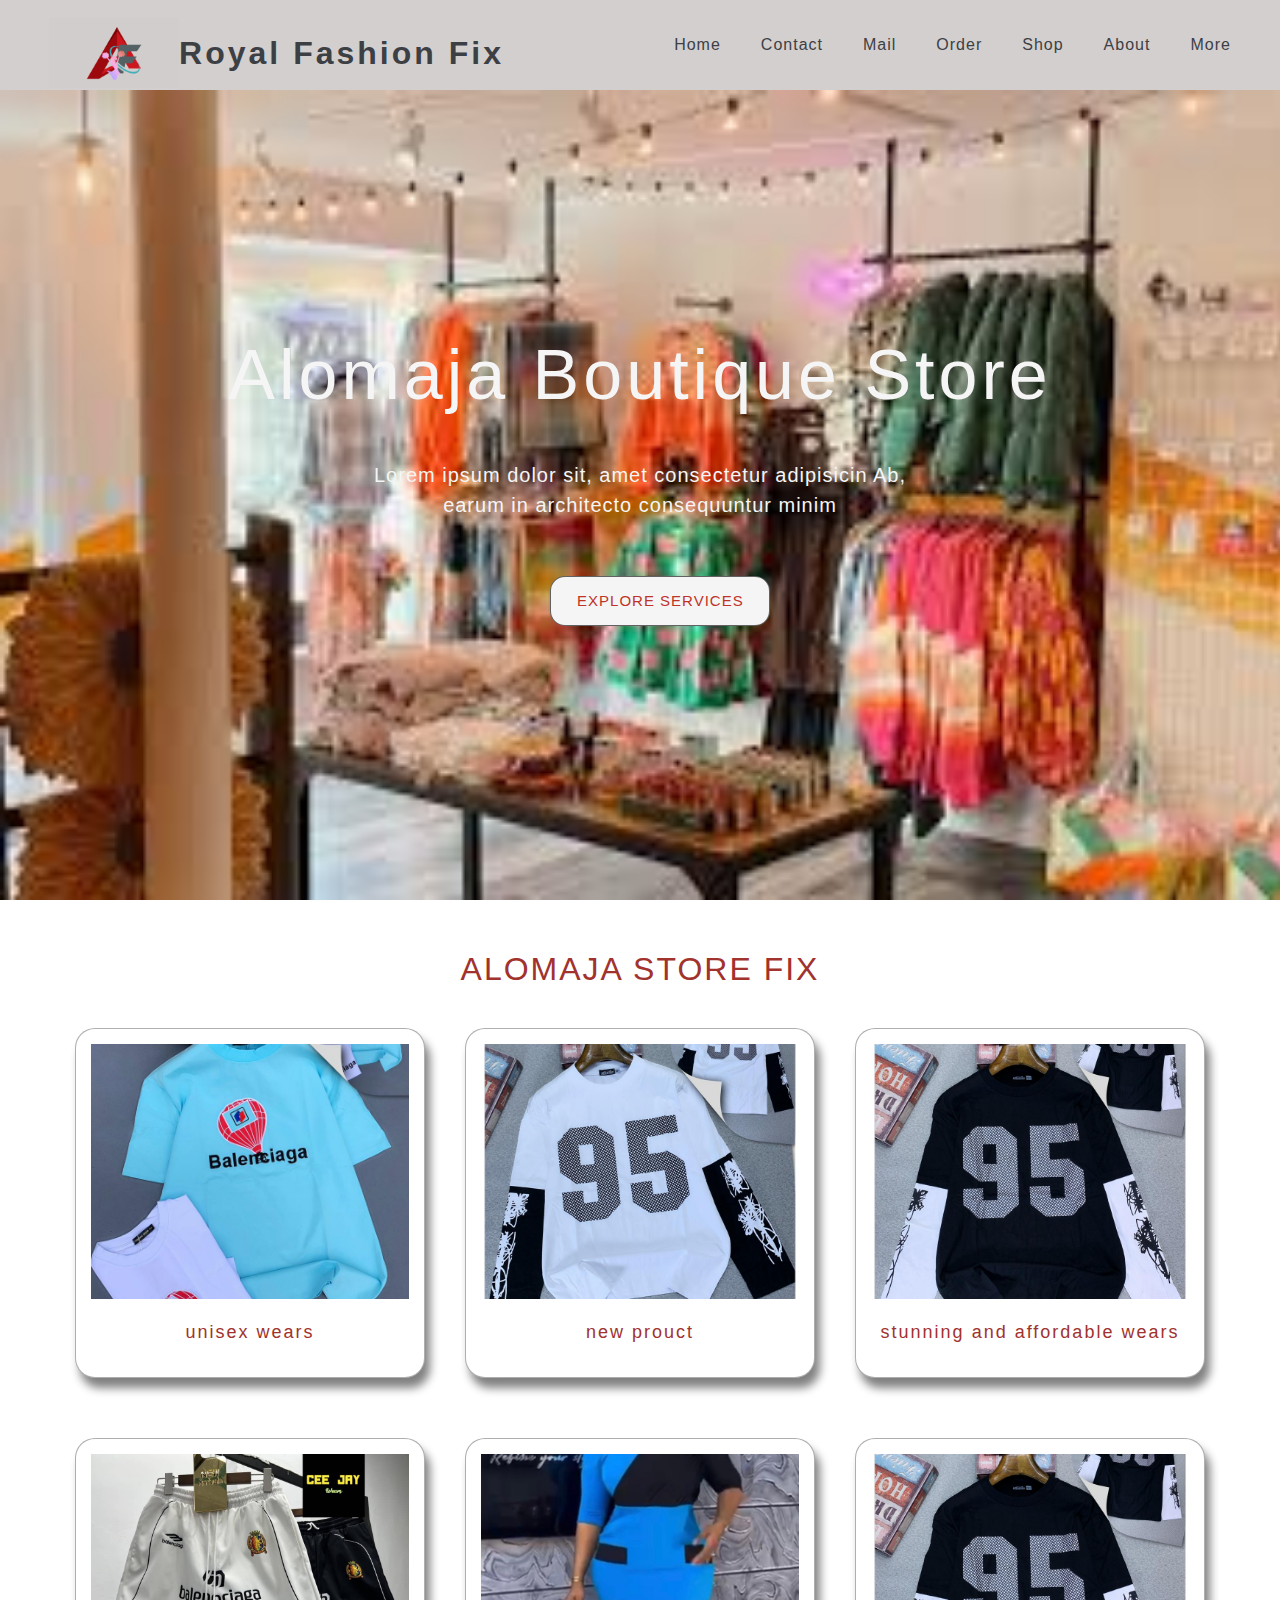
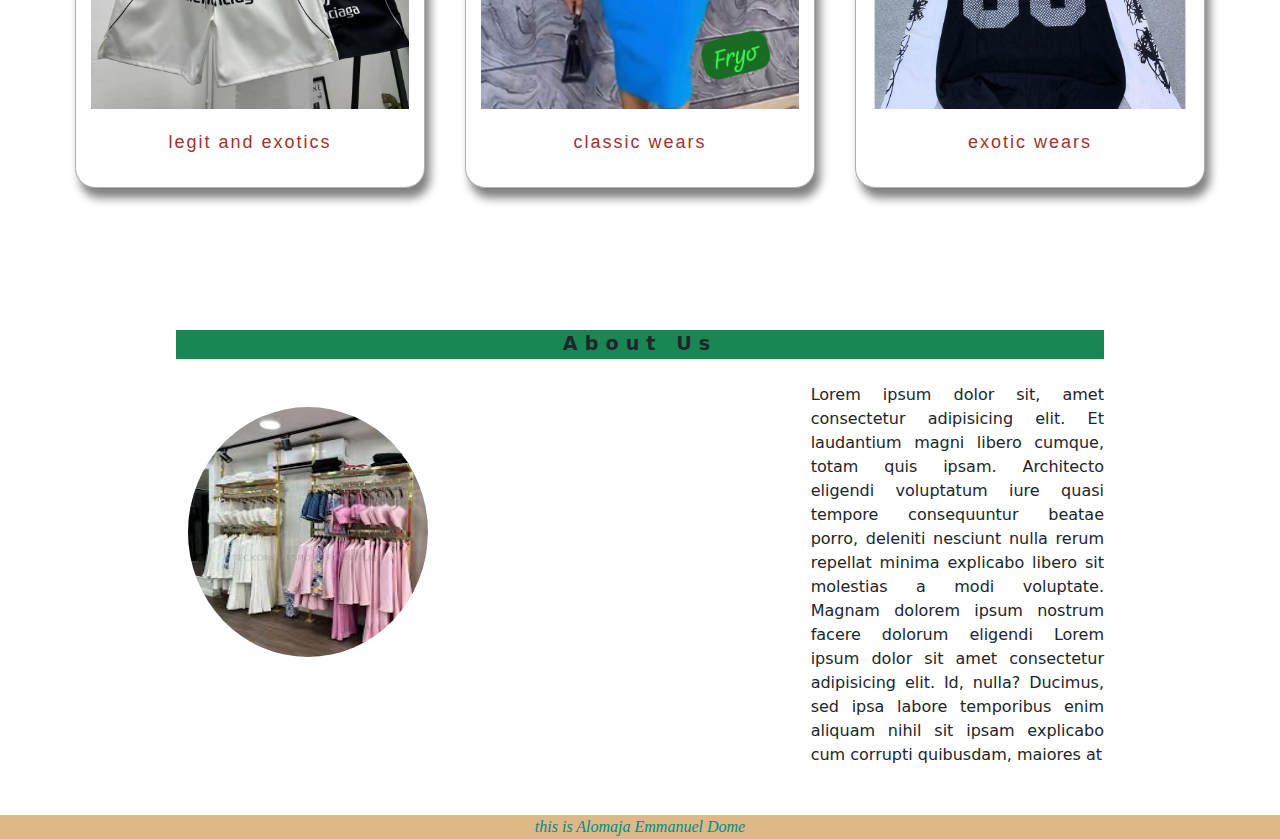
<file: index.html>
<!DOCTYPE html>
<html lang="en">
<head>
    <meta charset="UTF-8">
    <meta name="viewport" content="width=device-width, initial-scale=1.0">
    <title> Alomaja Boutique Store </title>
    <link rel="stylesheet" href="index.css">
    <!-- poppins font -->
    <link rel="preconnect" href="https://fonts.googleapis.com">
    <link rel="preconnect" href="https://fonts.gstatic.com" crossorigin>
    <link href="https://fonts.googleapis.com/css2?family=Poppins&display=swap" rel="stylesheet">
    <!-- righteous font -->

    <title>About Us</title>
    <link href="https://cdn.jsdelivr.net/npm/bootstrap@5.3.3/dist/css/bootstrap.min.css" rel="stylesheet"
     integrity="sha384-QWTKZyjpPEjISv5WaRU9OFeRpok6YctnYmDr5pNlyT2bRjXh0JMhjY6hW+ALEwIH" crossorigin="anonymous">
    <script defer src="https://cdn.jsdelivr.net/npm/bootstrap@5.3.3/dist/js/bootstrap.bundle.min.js"
     integrity="sha384-YvpcrYf0tY3lHB60NNkmXc5s9fDVZLESaAA55NDzOxhy9GkcIdslK1eN7N6jIeHz" crossorigin="anonymous"></script>

     
    <link href="https://cdn.jsdelivr.net/npm/bootstrap@5.3.3/dist/css/bootstrap.min.css" rel="stylesheet" integrity="sha384-QWTKZyjpPEjISv5WaRU9OFeRpok6YctnYmDr5pNlyT2bRjXh0JMhjY6hW+ALEwIH" crossorigin="anonymous">
    <script src="https://cdn.jsdelivr.net/npm/bootstrap@5.3.3/dist/js/bootstrap.bundle.min.js" integrity="sha384-YvpcrYf0tY3lHB60NNkmXc5s9fDVZLESaAA55NDzOxhy9GkcIdslK1eN7N6jIeHz" crossorigin="anonymous"></script>



    <!-- font awesome -->
    <link rel="stylesheet" href="https://cdnjs.cloudflare.com/ajax/libs/font-awesome/6.6.0/css/all.min.css" 
    integrity="sha512-Kc323vGBEqzTmouAECnVceyQqyqdsSiqLQISBL29aUW4U/M7pSPA/gEUZQqv1cwx4OnYxTxve5UMg5GT6L4JJg==" crossorigin="anonymous" referrerpolicy="no-referrer" />
    <link rel="shortcut icon" href="bac.png" type="image/x-icon" width="10px" height="2000px">

   
</head>
<body class="light mode">

   <!-- large screen Navigation Bar -->
    <nav class="nav">
        
        <div style="display: flex;height: 10vh;align-items: center;">
            <img src="bac.png" alt="" width="130px" height="70px" style="object-fit: cover;">
            <h2 style="font-family: 'Righteous', sans-serif;letter-spacing: 3px;">Royal Fashion Fix</h2>

        </div>



        <ul class="nav-links">
            <li><a href="#">Home</a></li>
            <li><a href="#"><i class="fa-solid fa-phone"></i> Contact</li></a>
            <li><a href="#"><i class="fa-solid fa-envelope"></i> Mail</li></a>
            <a href="#"><i class="fa-solid fa-cart-shopping"></i> Order</a>
            <a href="#"><i class="fa-solid fa-shop"></i>Shop</a>
            <li><a href="#">About</a></li>
            <li><a href="#">More</a></li>
        </ul>
        <div id="mySidenav" class="sidenav">
            <a href="javascript:void(0)" class="closebtn" onclick="closeNav()">&times;</a>
            <a href="#"><a href=""><i class="fa-solid fa-house"></i> Home</a>
            <a href=""><i class="fa-solid fa-phone"></i> Contact</a>
            <a href=""><i class="fa-solid fa-cart-shopping"></i> Order</a>
            <a href=""><i class="fa-solid fa-envelope"></i> email</a>
            <a href=""><i class="fa-solid fa-shop"></i> More</a>
            <a href="#"><a href=""><i class="fa-brands fa-whatsapp"></i>social handles</a>
            <a href=""><i class="fa-brands fa-instagram"></i>About</a>
        </div>
    
    </nav>

    <!-- mobile screen navigation Bar -->
    <div id="mobile" style="display: flex;align-items: center;">
        <div style="font-size:35px;cursor:pointer;padding-left: 10px;" onclick="openNav()" class="mobile">&#9776; 
         
        </div>
        <span class="mobile" style="display: flex;align-items: center;">
            <img src="gen.jpeg" alt="" width="50px" height="50px" style="object-fit: cover;" class="mobile" style="overlay: rgba(0,0,0,0.7),rgba(0,0,0,0.7);">
            <h2 style="font-family: 'Righteous', sans-serif;letter-spacing: 2px;font-size: 20px;" class="mobile">Royal Boutique Store</h2>
        </span>
    </div>
    <div id="mySidenav" class="sidenav">
        <a href="javascript:void(0)" class="closebtn" onclick="closeNav()">&times;</a>
        <a href="#"><a href=""><i class="fa-solid fa-house"></i> Home</a>
        <a href=""><i class="fa-solid fa-phone"></i> Contact</a>
        <a href=""><i class="fa-solid fa-cart-shopping"></i> my order</a>
        <a href=""><i class="fa-solid fa-envelope"></i> email</a>
        <a href=""><i class="fa-solid fa-shop"></i> More</a>
        <a href="#"><a href=""><i class="fa-brands fa-whatsapp"></i>social handles</a>
        <a href=""><i class="fa-brands fa-instagram"></i>About</a>
    </div>
    
    <!-- landing section     -->
    <section class="landing" style="background-image:url('download\ \(1\).jpeg');background-size: cover;">   
       <div>
            <h1 class="text1 slide">
                Alomaja Boutique Store
            </h1>
            <p class="text2 slide">Lorem ipsum dolor sit, amet consectetur adipisicin Ab,<br> earum in architecto consequuntur minim </p>
            
            <a href="/" class="landing-btn slide">
                <button class="bn54">
                <span class="bn54span">Explore Services</span>
                </button>           
            </a>
       </div>     
    </section>

     <!--  Photo album Header -->
     <header>
        <h1 class="album-title">
            Alomaja Store fix
        </h1>
       
    </header> 

    <!-- Photo album container1 -->
    <div style="margin-bottom: 20px;" class="cont1">
        <div class="container1" >
             <img src="IMG-20240801-WA0047.jpg" alt="night light" width="100%" height="80%" 
             style="object-fit: cover;">
            <p class="caption"> unisex wears</p>
            <a href="#" style="text-decoration: none; align-items: center; position: absolute;padding: .3px; padding-left: 8%;">
        </a>
        </div>  
        <div class="container1" >
            <img src="IMG-20240801-WA0048.jpg" alt="night light" width="100%" height="80%" 
            style="object-fit: cover;">
            <p class="caption"> new prouct</p>
        </div>
       <div class="container1" >
            <img src="IMG-20240801-WA0049.jpg" alt="night light" width="100%" height="80%" 
            style="object-fit: cover;">
            <p class="caption"> stunning and affordable wears</p>
        </div>
    </div>

    <div style="margin-bottom: 50px; margin-top: 10px;" class="cont1">
        <div class="container1" >
             <img src="IMG-20240801-WA0054.jpg" alt="night light" width="100%" height="80%" 
             style="object-fit: cover;">
            <p class="caption"> legit and exotics</p>
        </div>  
        <div class="container1" >
            <img src="IMG-20240801-WA0056.jpg" alt="forest trail" width="100%" height="80%" 
            style="object-fit: cover;">
            <p class="caption"> classic wears</p>
        </div>
       <div class="container1" >
            <img src="IMG-20240801-WA0049.jpg" alt="night light" width="100%" height="80%" 
            style="object-fit: cover;">
            <p class="caption"> exotic wears</p>
        </div>
    </div>

    </div>
    <br>

  
    
    <section class="container p-5 " style="width: 80%;margin: auto;" >
        <div class="col-lg-12 bg-success mb-4"  style=" font-weight: 800; font-size: larger; text-align: center; letter-spacing: 7px;">
            About Us
        </div>
        <div class="row d-flex" >
           
           
            <div class="col-lg-8 p-4">
                <img src="/download (3).jpeg" alt="" width="240px" height="250px" style="border-radius: 50%;">
            </div>

            <div class="col-lg-4 p-8" style="align-items: center;display: flex;text-align: justify;">
                Lorem ipsum dolor sit, amet consectetur adipisicing elit. 
                 Et laudantium magni libero cumque, totam quis ipsam.
                 Architecto eligendi voluptatum iure quasi tempore consequuntur beatae porro, 
                 deleniti nesciunt nulla rerum repellat minima explicabo libero sit molestias a modi voluptate. 
                Magnam dolorem ipsum nostrum facere dolorum eligendi
                Lorem ipsum dolor sit amet consectetur adipisicing elit. Id, nulla? Ducimus,
                 sed ipsa labore temporibus enim aliquam nihil
                  sit ipsam explicabo cum corrupti quibusdam, maiores at
             </div>
        </div>
        
    </section>


    <script>
        function openNav() {
                  document.getElementById("mySidenav").style.width = "250px";
                }
                function closeNav() {
                  document.getElementById("mySidenav").style.width = "0";
                }
            </script>
</div>



    <footer>
         <span>this is Alomaja Emmanuel Dome </span>
    </footer>
</body>
</html>
</file>
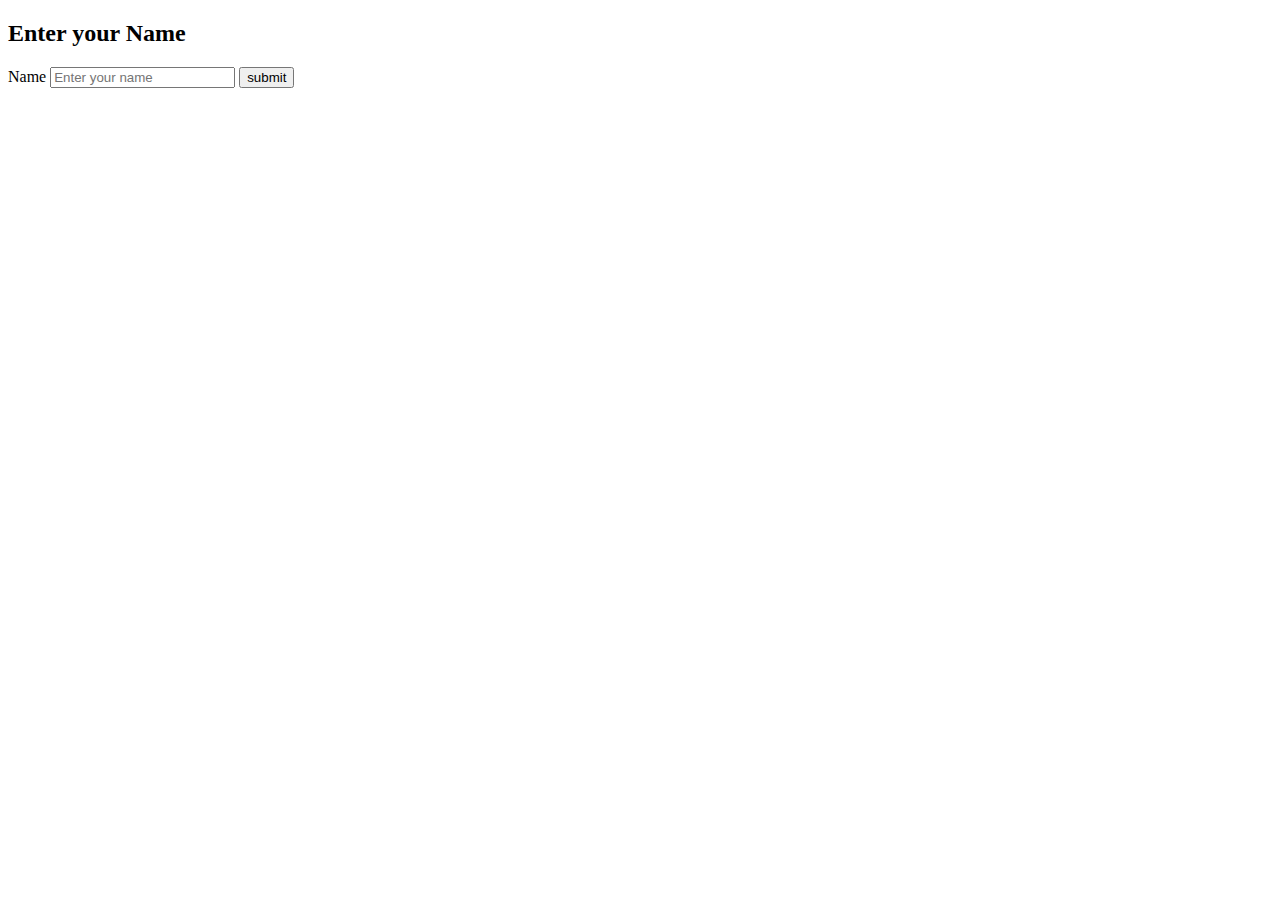
<file: form.html>
<!DOCTYPE html>
<html lang="en">
<head>
    <meta charset="UTF-8">
    <meta name="viewport" content="width=device-width, initial-scale=1.0">
    <title>Royal fashion fix form
    <abbr title="RFF">Royal fashion fix</abbr>
         </title>
</head>
<body>
    
    <h2>
        Enter your Name
    </h2>
    <form id="nameform" onsubmit="showAlert(event)">
        <label for="name">Name</label>
        <input type="text" id="name" placeholder="Enter your name" required>
        <button type="submit">submit</button>
    </form>
    <script>
        function showAlert(event){
            event.preventDefault();
            const name = document.getElementById("name").value;

            alert(`hello, ${name}! your form was submited successfly.`);
        }
    </script>
</body>
</html>
</file>
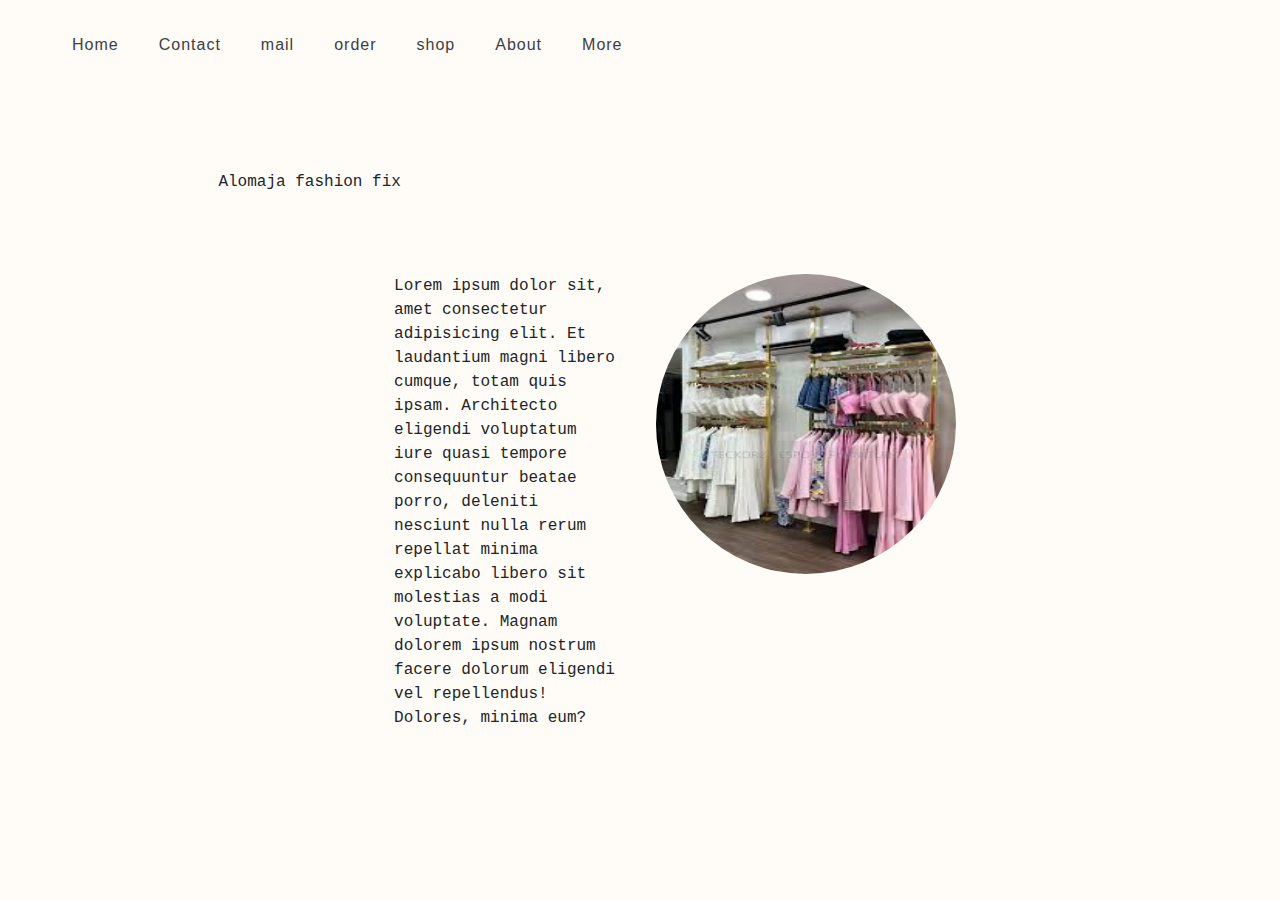
<file: index2.html>
<!DOCTYPE html>
<html lang="en">
<head>

    <meta charset="UTF-8">
    <meta name="viewport" content="width=device-width, initial-scale=1.0">
    <title>About Us</title>
    <link href="https://cdn.jsdelivr.net/npm/bootstrap@5.3.3/dist/css/bootstrap.min.css" rel="stylesheet" integrity="sha384-QWTKZyjpPEjISv5WaRU9OFeRpok6YctnYmDr5pNlyT2bRjXh0JMhjY6hW+ALEwIH" crossorigin="anonymous">
    <script src="https://cdn.jsdelivr.net/npm/bootstrap@5.3.3/dist/js/bootstrap.bundle.min.js" integrity="sha384-YvpcrYf0tY3lHB60NNkmXc5s9fDVZLESaAA55NDzOxhy9GkcIdslK1eN7N6jIeHz" crossorigin="anonymous"></script>
<link rel="stylesheet" href="index.css">
    <ul class="nav-links">
        <li><a href="index.html">Home</a></li>
        <li><a href=""><i class="fa-solid fa-phone"></i> Contact</li></a>
        <li><a href=""><i class="fa-solid fa-envelope"></i> mail</li></a>
        <a href=""><i class="fa-solid fa-cart-shopping"></i> order</a>
        <a href=""><i class="fa-solid fa-shop"></i>shop</a>
        <li><a href="">About</a></li>
        <li><a href="">More</a></li>
    </ul>
    <div id="mySidenav" class="sidenav">
        <a href="javascript:void(0)" class="closebtn" onclick="closeNav()">&times;</a>
        <a href="#"><a href="index.html"><i class="fa-solid fa-house"></i> Home</a>
        <a href=""><i class="fa-solid fa-phone"></i> Contact</a>
        <a href=""><i class="fa-solid fa-cart-shopping"></i> my order</a>
        <a href=""><i class="fa-solid fa-envelope"></i> email</a>
        <a href=""><i class="fa-solid fa-shop"></i> More</a>
        <a href="#"><a href=""><i class="fa-brands fa-whatsapp"></i>social handles</a>
        <a href=""><i class="fa-brands fa-instagram"></i>About</a>
    </div>
    
</head>
<body>
  
</div>
<section class="container p-5 big-dark" style="width: 74%;">

    <div class="row osition-relative">
        <div class="col-lg-6 bg warning p-3 position-relative">
            Alomaja fashion fix
        </div>

    </div>



 



<section class="container p-5" style="width: 70%;">
        
    <div class="row">
        <div class="col-lg-6 p-3" style="align-items: center; display: flex;">
            Lorem ipsum dolor sit, amet consectetur adipisicing elit. 
             Et laudantium magni libero cumque, totam quis ipsam.
             Architecto eligendi voluptatum iure quasi tempore consequuntur beatae porro, 
             deleniti nesciunt nulla rerum repellat minima explicabo libero sit molestias a modi voluptate. 
            Magnam dolorem ipsum nostrum facere dolorum eligendi vel repellendus! Dolores, minima eum?
        </div>
        <div class="col-lg-6 p-3">
            <img src="/download (3).jpeg" alt="" width="300px" height="300px" style="border-radius: 50%;">

        </div>
    </div>
    
</section>
   
<script>
    function openNav() {
      document.getElementById("mySidenav").style.width = "250px";
    }
    
    function closeNav() {
      document.getElementById("mySidenav").style.width = "0";
    }
    
</script>
</body>
</html>
</file>
<file: index.css>
/*universal styling  */
*{
    padding: 0;
    margin: 0;
    box-sizing: border-box;
}

body{
    background-color:rgb(255, 251, 246);
}

/* google fonts */
.poppins-regular {
    font-family: "Poppins", sans-serif;
    font-weight: 400;
    font-style: normal;
  }

  .righteous-regular {
    font-family: "Righteous", sans-serif;
    font-weight: 400;
    font-style: normal;
  }

/* large screen navigation bar  */
.nav{
    height: 10vh;
    background-color:rgb(255, 251, 246);
    display: flex;
    align-items: center; 
    justify-content: space-around;
    position: sticky;
    top: 0;
    z-index: 1;
}
.nav:hover{
  background-color: rgb(211, 207, 206);
  color: blue;
}

.nav h2{
    color: rgb(60,64,69);
    font-weight: bold;   
}
.nav-links{
    list-style-type: none;
    height: 10vh;
    display: flex;
    align-items: center;
}

.nav-links a{
    text-decoration: none;
    margin-left: 40px;
    color: rgb(60,64,69);
    letter-spacing: 1px;
    font-size: 16px;
    font-family: "Righteous", sans-serif;
    position: relative;
}

.nav-links a::after{
    content: "";
    width: 0;
    height: 2px;
    background-color: black;
    position: absolute;
    left: 0;
    bottom: -5px;
    transition: 0.7s;
}

.nav-links a:hover::after {
    width: 100%;
}

/* mobile view navigation bar  */
.sidenav {
    height: 100%;
    width: 0;
    position: fixed;
    z-index: 1;
    top: 0;
    left: 0;
    background-color: #111;
    overflow-x: hidden;
    transition: 0.5s;
    padding-top: 60px;

  }
  
  .sidenav a {
    padding: 8px 8px 8px 32px;
    text-decoration: none;
    font-size: 25px;
    color: #818181;
    display: block;
    transition: 0.3s;
  }
  
  .sidenav a:hover {
    color: #f1f1f1;
  }
  
  .sidenav .closebtn {
    position: absolute;
    top: 0;
    right: 25px;
    font-size: 36px;
    margin-left: 50px;
  }
  
  #mobile{
    height: 10vh;
  }


/* landing section  */
.landing{
    height: 90vh;
    position: relative;
    width: 100%; 
}

.slide {
  animation: bounce 1.5s ease-in forwards;
}

@keyframes bounce {
  0% {
      transform: translateY(-100%);
      opacity: 0;
  }
  50% {
      transform: translateY(0);
      opacity: 1;
  }

  75% {
      transform: translateY(-10px);
  }
  100% {
      transform: translateY(0);
  }
}

.text1{
    position: absolute;
    width: 100%;
    text-align: center;
    top: 30%;
    font-size: 70px;
    color: whitesmoke;
    letter-spacing: 4px;
    font-family: "Righteous", sans-serif; 
}

.text2{
    position: absolute;
    width: 100%;
    bottom: 45%;
    text-align: center;
    font-size: 20px;
    color:whitesmoke;
    letter-spacing: 1px;
    font-family: "Righteous", sans-serif; 
    line-height: 30px;
    
}

  .landing-btn{
    position: absolute;
    top: 60%;
    left: 43%;
    text-decoration: none;
  }

.bn54 {
    position: relative;
    outline: none;
    text-decoration: none;
    display: flex;
    justify-content: center;
    align-items: center;
    cursor: pointer;
    text-transform: uppercase;
    height: 50px;
    width: 220px;
    opacity: 1;
    background-color: whitesmoke;
    border: 1px solid rgba(0, 0, 0, 0.6);
    border-radius: 15px;
}
  
  .bn54 .bn54span {
    font-family: Verdana, Geneva, Tahoma, sans-serif;
    color: rgb(192,51,41);
    font-size: 15px;
    font-weight: 500;
    letter-spacing: 1px;
  }
  
  .bn54:hover {
    animation: bn54rotate 0.7s ease-in-out both;
  }
  
  .bn54:hover .bn54span {
    animation: bn54storm 0.7s ease-in-out both;
    animation-delay: 0.06s;
  }
  
  @keyframes bn54rotate {
    0% {
      transform: rotate(0deg) translate3d(0, 0, 0);
    }
    25% {
      transform: rotate(3deg) translate3d(0, 0, 0);
    }
    50% {
      transform: rotate(-3deg) translate3d(0, 0, 0);
    }
    75% {
      transform: rotate(1deg) translate3d(0, 0, 0);
    }
    100% {
      transform: rotate(0deg) translate3d(0, 0, 0);
    }
  }
  
  @keyframes bn54storm {
    0% {
      transform: translate3d(0, 0, 0) translateZ(0);
    }
    25% {
      transform: translate3d(4px, 0, 0) translateZ(0);
    }
    50% {
      transform: translate3d(-3px, 0, 0) translateZ(0);
    }
    75% {
      transform: translate3d(2px, 0, 0) translateZ(0);
    }
    100% {
      transform: translate3d(0, 0, 0) translateZ(0);
    }
  }

/* photo album section     */
header{
    text-align: center;
    margin-top: 50px;
}

.album-title{
    font-size: 2em;
    color: rgb(161,50,46);
    text-transform: uppercase;
    letter-spacing: 2px;
    display: inline-block;
    margin-bottom: 20px;
    font-family: "Righteous", sans-serif;
    font-weight: 400;
}

    .cont1{
    display: flex;
    justify-content: center;
  }

.container1{
    width: 350px;
    height: 350px;
    background-color: white;
    border: 1px solid rgba(128, 128, 128, 0.637);
    padding: 15px;
    margin: 20px;
    display: inline-block;
    box-shadow: 5px 10px  10px gray;
    border-radius: 20px;  
}

.container1 img{
    transition: height 0.5s ease-in 0.3s;
}
.container1 img:hover{
   height: 83%;
}

.caption{
    font-size: 18px;
    color:  rgb(161,50,46);
    text-align: center;
    letter-spacing: 2px;
    margin-top: 20px;
    font-family: "Righteous", sans-serif;
}


/* media query for mobile view  */
@media screen and (max-width: 480px){
  .nav{
      display: none !important;
  }
  .sidenav {padding-top: 15px;}
  .sidenav a {font-size: 18px;}

  .landing{
    position: static;
    max-height: unset;
    display: flex;
    align-items: center;
  }
  .text1{
    position: static;
    font-size: 45px;
  }
  .text2{
    position: static;
    font-size: 12px;
    padding-top:5% ;
    line-height: 20px;
  }
  .landing a{
    position: static;
    display: flex;
    justify-content: center;
    padding-top:7% ;
  }

  .album-title{
      font-size: 25px;
      overflow: hidden;
      text-decoration: underline;
    transition-duration: .5s ease;
  }
  album-title:hover{
    transition: .5s ease;
    transform: rotateX('angle');
    cursor: pointer;
  }

  .cont1{
    display: inline-block;
      text-align: center;
  }
    .container1{
        width: 300px;
        height: 300px;
        margin: 10px;
}
}


/*     media query for large screen  */
@media screen and (min-width: 480px) {
  
  .mobile{
      display: none !important;
      height: 0;
  }
    
  #mobile{
    display: none !important;
    height: 0;
  }
    
  .sidenav{
    display: none !important;
    height: 0;
  }
}
footer{
  color: #818181;
  font-size: 20Ppx;
  font-family: serif;
  font-weight: 700PX;
  display: flow-root;
  position: unset;
  letter-spacing: 3p;
  text-align: center;
  transition: .4S ease;
}  
footer{
  background-color: burlywood;
  color: darkcyan;
  transform: translate3d(1.5);
  font-style: italic;
}

body{
  font-family: 'Courier New', Courier, monospace;
  transition: background-color 0,5s,color 0.3s;
  margin: 0;
  padding: 0;
}  
dark-mode{
  background-color: #121212;
  color: #f1f1f1;
}
light-mode(
  background-color: #ffffff;
  color: black;
)
nav{
  background-color: coral;
  padding: 10px 20px;
  display: flex;
  justify-content: space-between;
  align-items: center;
}
nav h2{
  color: #f1f1f1;
  margin: 0;
}
.toggle.container{
  display: flex;
  align-items: center;
}
.toggle.button{
  width: 60px;
  height: 30px;
  background-color: #ddd;
  border-radius: 30px;
  position: relative;
  cursor: pointer;
  transition: background-color 0.5s;
}
.toggle.button::before{
  content: "";
  width: 25px;
  height: 25px;
  background-color: #ffffff;
  border-radius: 50%;
  position: absolute;
  top: 2.5px;
  left: 3.5px;
  transition: transform 0.3s;
}
.dark-mode .toggle.button{
  background-color: #333;
}
.dark-mode .toggle.button::before{
  transform: translateX(30px);
}
</file>
